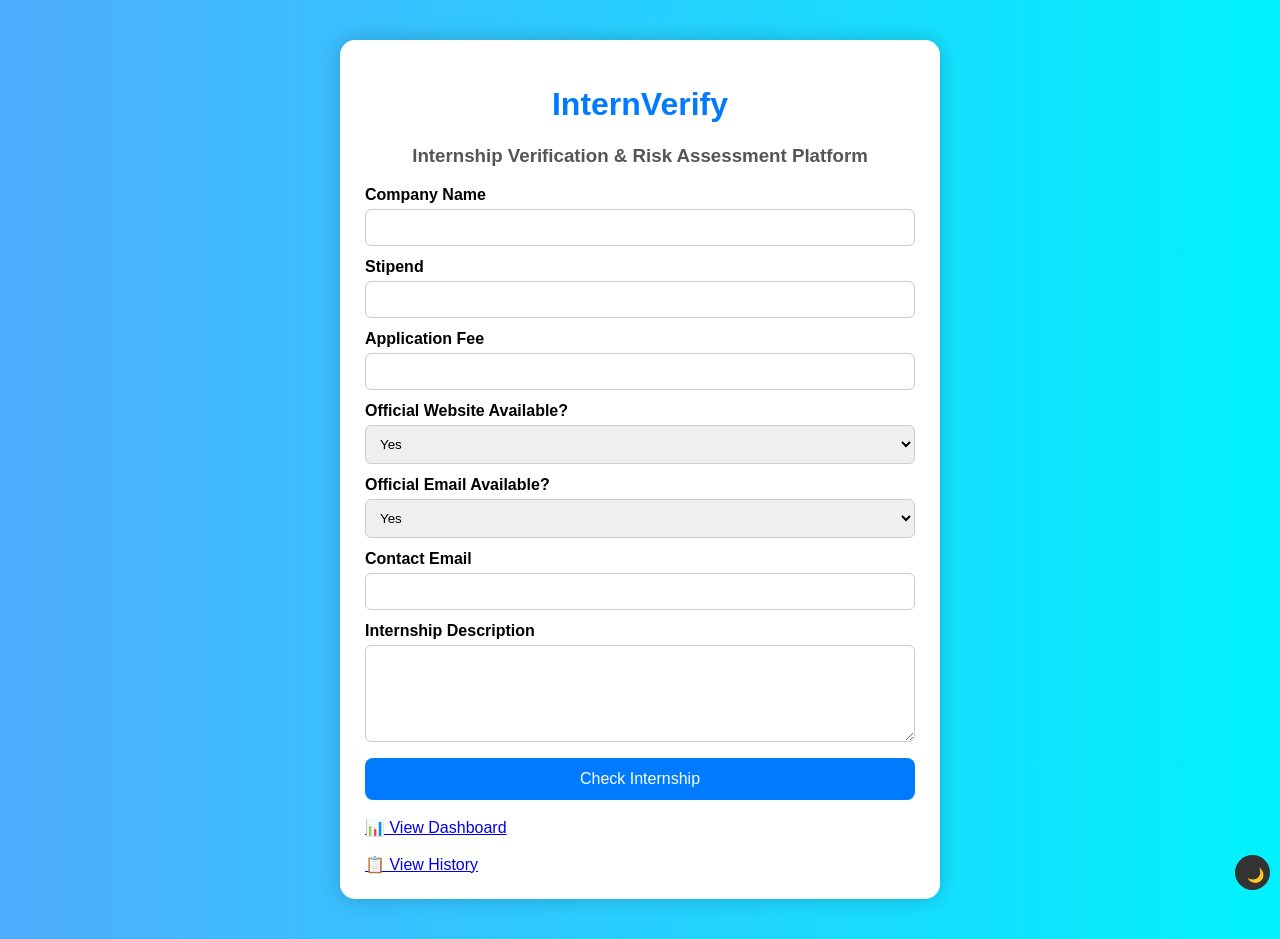
<file: templates/index.html>
<!DOCTYPE html>
<html>
<head>
    <title>InternVerify</title>

    <style>

        body{
            font-family: Arial, sans-serif;
            background: linear-gradient(to right,#4facfe,#00f2fe);
            margin:0;
            padding:0;
        }

        .container{
            width:550px;
            margin:40px auto;
            background:white;
            padding:25px;
            border-radius:15px;
            box-shadow:0 0 20px rgba(0,0,0,0.2);
        }

        h1{
            text-align:center;
            color:#007bff;
        }

        h3{
            text-align:center;
            color:#555;
        }

        label{
            font-weight:bold;
        }

        input,
        select,
        textarea{
            width:100%;
            padding:10px;
            margin-top:5px;
            margin-bottom:12px;
            border:1px solid #ccc;
            border-radius:6px;
            box-sizing:border-box;
        }

        button{
            width:100%;
            padding:12px;
            background:#007bff;
            color:white;
            border:none;
            border-radius:8px;
            font-size:16px;
            cursor:pointer;
        }

        button:hover{
            background:#0056b3;
        }

        .dark{
        background:#121212 !important;
        color:white;
        }

        .dark .container{
        background:#1e1e1e;
        color:white;
        }

       .dark-btn{
    position: fixed;
    bottom: 10px;
    right: 10px;

    width: 35px;
    height: 35px;

    border: none;
    background: #333;
    color: white;

    border-radius: 50%;
    cursor: pointer;

    font-size: 14px;
}

    </style>

</head>
<body id="page"></body>

<div class="container">

    <button class="dark-btn" onclick="toggleMode()">🌙</button>

    <h1>InternVerify</h1>
    <h3>Internship Verification & Risk Assessment Platform</h3>

    <form action="/check" method="POST">

        <label>Company Name</label>
        <input type="text" name="company" required>

        <label>Stipend</label>
        <input type="number" name="stipend" required>

        <label>Application Fee</label>
        <input type="number" name="fee" required>

        <label>Official Website Available?</label>
        <select name="website">
            <option>Yes</option>
            <option>No</option>
        </select>

        <label>Official Email Available?</label>
        <select name="email">
            <option>Yes</option>
            <option>No</option>
        </select>

        <label>Contact Email</label>
        <input type="email" name="contact_email">

        <label>Internship Description</label>
        <textarea name="description" rows="5"></textarea>

        <button type="submit">Check Internship</button>

    </form>

    <br>

<a href="/dashboard">📊 View Dashboard</a>

<br><br>

<a href="/history">📋 View History</a>

</div>

<script>

function toggleMode(){

    let page = document.getElementById("page");

    page.classList.toggle("dark");

}

</script>

</body>
</html>
</file>
